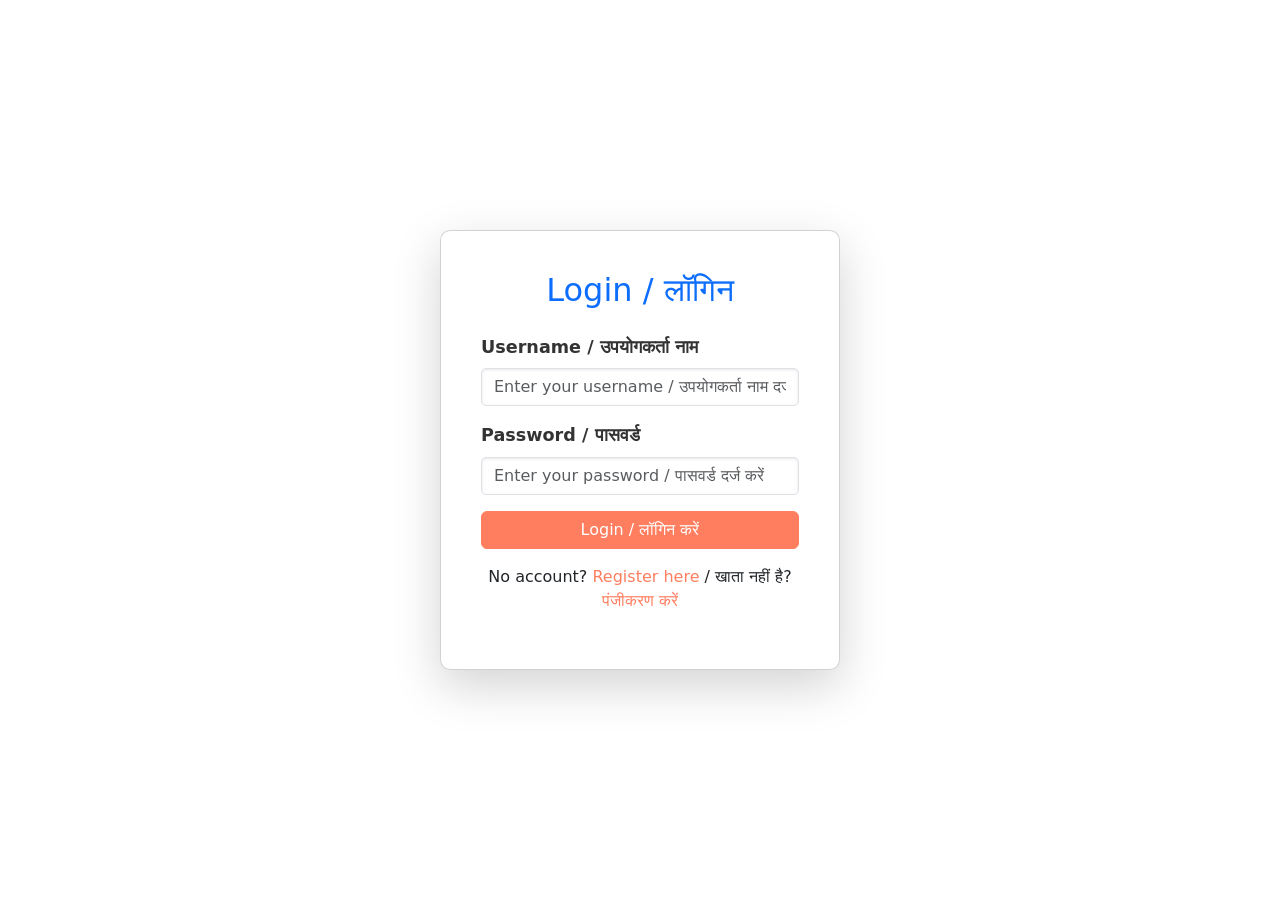
<file: templates/login.html>
<!DOCTYPE html>
<html lang="en">
<head>
    <meta charset="UTF-8">
    <meta name="viewport" content="width=device-width, initial-scale=1.0">
    <title>Login</title>
    <!-- Bootstrap CSS -->
    <link href="https://cdn.jsdelivr.net/npm/bootstrap@5.3.0-alpha3/dist/css/bootstrap.min.css" rel="stylesheet">

    <style>
        /* Custom Background with Image */
        .bg-custom {
            background-image: url('https://thumbs.dreamstime.com/z/team-friendly-professional-doctors-offering-their-helping-hand-people-sunny-clinic-physicians-ready-to-help-213874925.jpg'); /* Replace with your image URL */
            background-size: cover;
            background-position: center;
            height: 100vh;
        }

        /* Card styling */
        .card {
            background-color: rgba(255, 255, 255, 0.9); /* semi-transparent white */
            border-radius: 10px;
        }

        /* Form labels */
        .form-label {
            font-weight: bold;
            font-size: 1.1rem;
            color: #333;
        }

        /* Input fields */
        .form-control {
            border-radius: 5px;
            box-shadow: inset 0 1px 3px rgba(0,0,0,0.1);
        }

        /* Button Styling */
        .btn-primary {
            background-color: #ff7e5f; /* matching button color with the gradient */
            border-color: #ff7e5f;
        }

        .btn-primary:hover {
            background-color: #feb47b; /* slightly lighter on hover */
            border-color: #feb47b;
        }

        /* Links */
        a {
            color: #ff7e5f;
            text-decoration: none;
        }

        a:hover {
            text-decoration: underline;
        }

        /* Responsive Design Tweaks */
        @media (max-width: 576px) {
            .card {
                padding: 2rem;
            }
        }
    </style>
</head>
<body class="bg-custom">
    <!-- Container for Login Form -->
    <div class="container d-flex justify-content-center align-items-center min-vh-100">
        <div class="card shadow-lg p-4 w-100" style="max-width: 400px;">
            <div class="card-body">
                <h2 class="text-center text-primary mb-4">Login / लॉगिन</h2>
                
                <!-- Login Form -->
                <form method="POST">
                    <!-- Username Field -->
                    <div class="mb-3">
                        <label class="form-label" for="username">Username / उपयोगकर्ता नाम</label>
                        <input type="text" name="username" id="username" class="form-control" placeholder="Enter your username / उपयोगकर्ता नाम दर्ज करें" required>
                    </div>

                    <!-- Password Field -->
                    <div class="mb-3">
                        <label class="form-label" for="password">Password / पासवर्ड</label>
                        <input type="password" name="password" id="password" class="form-control" placeholder="Enter your password / पासवर्ड दर्ज करें" required>
                    </div>

                    <!-- Submit Button -->
                    <button type="submit" class="btn btn-primary w-100">Login / लॉगिन करें</button>
                </form>

                <!-- Register Link -->
                <p class="mt-3 text-center">
                    No account? <a href="/register">Register here</a> / खाता नहीं है? <a href="/register">पंजीकरण करें</a>
                </p>
            </div>
        </div>
    </div>

    <!-- Optional Bootstrap JS and Popper.js for additional functionality -->
    <script src="https://cdn.jsdelivr.net/npm/@popperjs/core@2.11.6/dist/umd/popper.min.js"></script>
    <script src="https://cdn.jsdelivr.net/npm/bootstrap@5.3.0-alpha3/dist/js/bootstrap.min.js"></script>
</body>
</html>
</file>
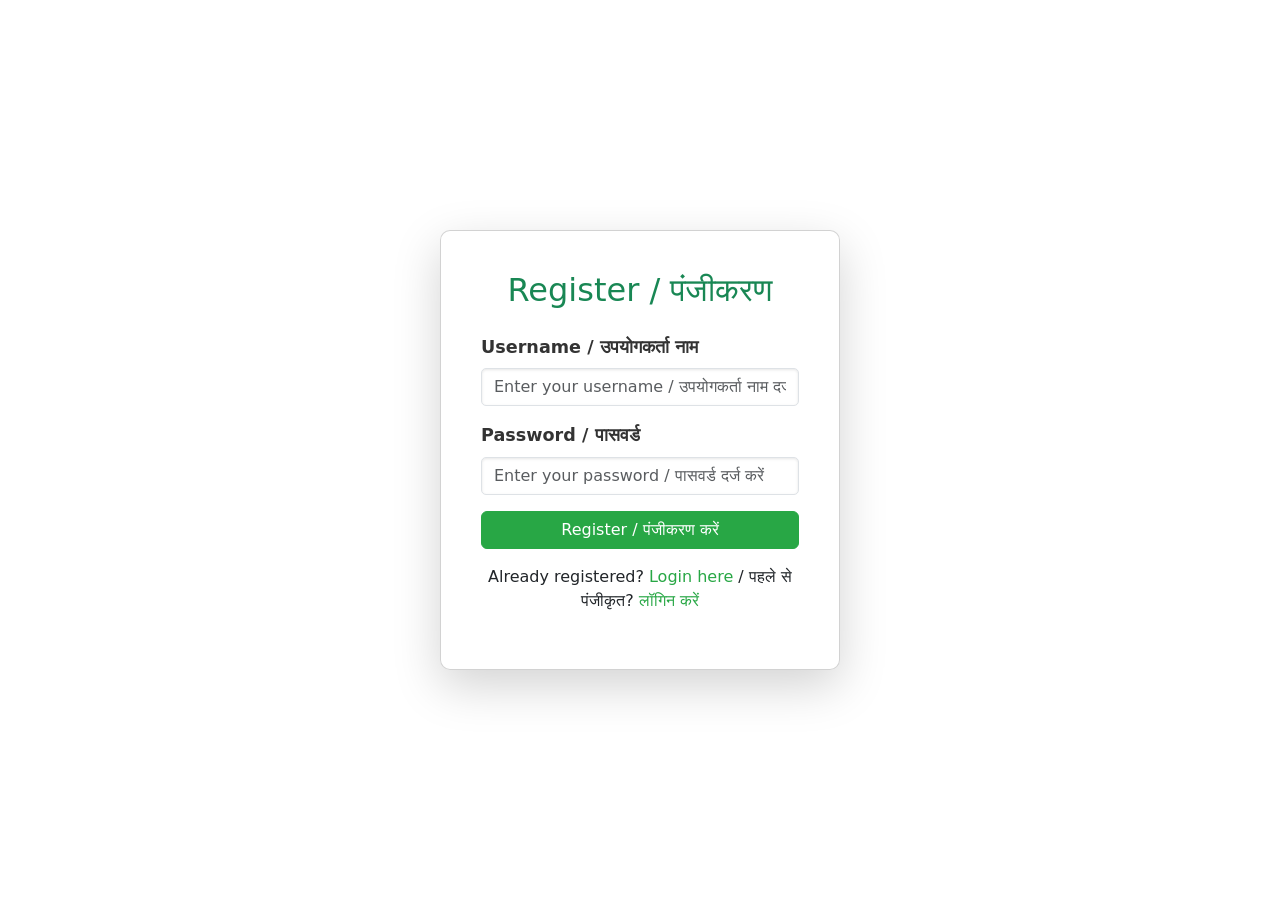
<file: templates/register.html>
<!DOCTYPE html>
<html lang="en">
<head>
    <meta charset="UTF-8">
    <meta name="viewport" content="width=device-width, initial-scale=1.0">
    <title>Register</title>
    <!-- Bootstrap CSS -->
    <link href="https://cdn.jsdelivr.net/npm/bootstrap@5.3.0-alpha3/dist/css/bootstrap.min.css" rel="stylesheet">

    <style>
        /* Custom Background with Image */
        .bg-custom {
            background-image: url('https://hillcroftphysiciansblog.com/wp-content/uploads/2022/05/HP-Blog-Razavi-May-1-1-980x491.png'); /* Replace with your image URL */
            background-size: cover;
            background-position: center;
            height: 100vh;
        }

        /* Card styling */
        .card {
            background-color: rgba(255, 255, 255, 0.9); /* semi-transparent white */
            border-radius: 10px;
        }

        /* Form labels */
        .form-label {
            font-weight: bold;
            font-size: 1.1rem;
            color: #333;
        }

        /* Input fields */
        .form-control {
            border-radius: 5px;
            box-shadow: inset 0 1px 3px rgba(0,0,0,0.1);
        }

        /* Button Styling */
        .btn-success {
            background-color: #28a745; /* matching button color */
            border-color: #28a745;
        }

        .btn-success:hover {
            background-color: #218838; /* slightly darker on hover */
            border-color: #218838;
        }

        /* Links */
        a {
            color: #28a745;
            text-decoration: none;
        }

        a:hover {
            text-decoration: underline;
        }

        /* Responsive Design Tweaks */
        @media (max-width: 576px) {
            .card {
                padding: 2rem;
            }
        }
    </style>
</head>
<body class="bg-custom">
    <!-- Container for Registration Form -->
    <div class="container d-flex justify-content-center align-items-center min-vh-100">
        <div class="card shadow-lg p-4 w-100" style="max-width: 400px;">
            <div class="card-body">
                <h2 class="text-center text-success mb-4">Register / पंजीकरण</h2>
                
                <!-- Registration Form -->
                <form method="POST">
                    <!-- Username Field -->
                    <div class="mb-3">
                        <label class="form-label" for="username">Username / उपयोगकर्ता नाम</label>
                        <input type="text" name="username" id="username" class="form-control" placeholder="Enter your username / उपयोगकर्ता नाम दर्ज करें" required>
                    </div>

                    <!-- Password Field -->
                    <div class="mb-3">
                        <label class="form-label" for="password">Password / पासवर्ड</label>
                        <input type="password" name="password" id="password" class="form-control" placeholder="Enter your password / पासवर्ड दर्ज करें" required>
                    </div>

                    <!-- Submit Button -->
                    <button type="submit" class="btn btn-success w-100">Register / पंजीकरण करें</button>
                </form>

                <!-- Login Link -->
                <p class="mt-3 text-center">
                    Already registered? <a href="/login">Login here</a> / पहले से पंजीकृत? <a href="/login">लॉगिन करें</a>
                </p>
            </div>
        </div>
    </div>

    <!-- Optional Bootstrap JS and Popper.js for additional functionality -->
    <script src="https://cdn.jsdelivr.net/npm/@popperjs/core@2.11.6/dist/umd/popper.min.js"></script>
    <script src="https://cdn.jsdelivr.net/npm/bootstrap@5.3.0-alpha3/dist/js/bootstrap.min.js"></script>
</body>
</html>
</file>
